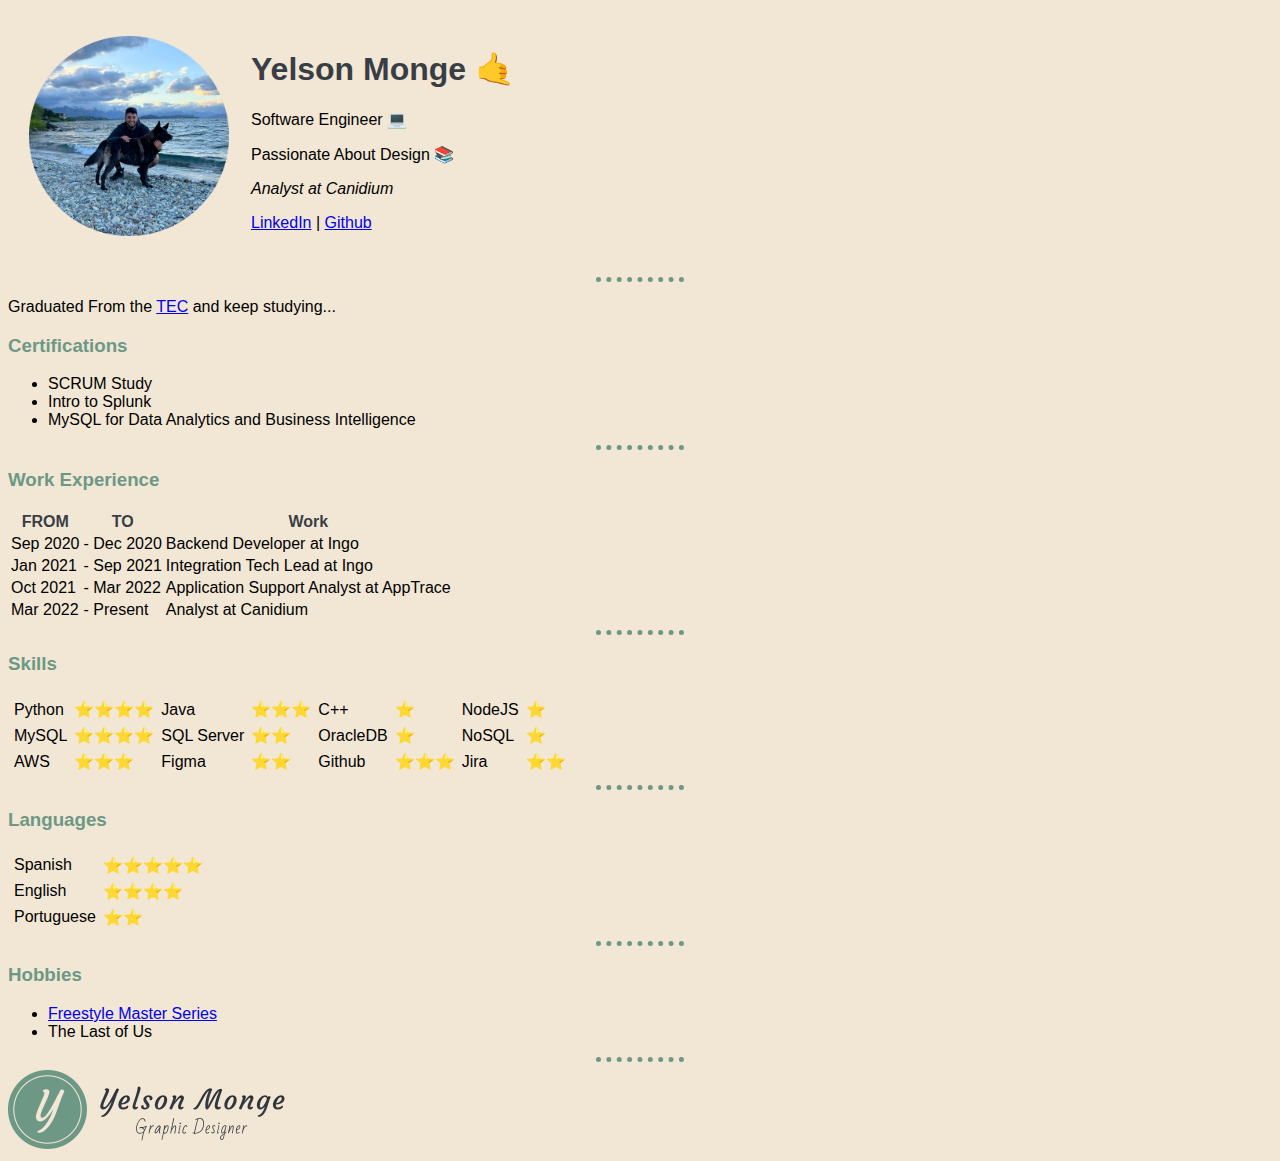
<file: index.html>
<!DOCTYPE html>
<html lang="en">
    <head>
        <meta charset="UTF-8">
        <title>Yelson Monge Site</title>
        <link rel="stylesheet" href="css/styles.css">
        <link rel="icon" href="images/logo_y.png">
    </head>
    <body>
        <table cellspacing = "20">
            <tr>
                <td>
                    <img src="images/me.png" alt="Logo" width="200">
                </td>
                <td>
                    <h1> Yelson Monge 🤙</h1>
                    <p> Software Engineer 💻</p>
                    <p> Passionate About Design 📚</p>
                    <p><em> Analyst at Canidium</em></p>
                    <p><a href="https://linkedin.com/in/yelson-andrés-monge-roa-9336911a2">LinkedIn</a> | <a href="https://github.com/Yelson11">Github</a></p>
                </td>
            </tr>
        </table>
        <hr>
        <p>Graduated From the <a href="https://tec.ac.cr">TEC</a> and keep studying...</p>
        <h3>Certifications</h3>
        <ul>
            <li>SCRUM Study</li>
            <li>Intro to Splunk</li>
            <li>MySQL for Data Analytics and Business Intelligence</li>
        </ul>
        <hr>
        <h3>Work Experience</h3>
        <table>
            <thead>
                <tr>
                    <th>FROM</th>
                    <th>TO</th>
                    <th>Work</th>
                </tr>
            </thead>
            <tbody>
                <tr>
                    <td>Sep 2020</td>
                    <td>- Dec 2020</td>
                    <td>Backend Developer at Ingo</td>
                </tr>
                <tr>
                    <td>Jan 2021</td>
                    <td>- Sep 2021</td>
                    <td>Integration Tech Lead at Ingo</td>
                </tr>
                <tr>
                    <td>Oct 2021</td>
                    <td>- Mar 2022</td>
                    <td>Application Support Analyst at AppTrace</td>
                </tr>
                <tr>
                    <td>Mar 2022</td>
                    <td>- Present</td>
                    <td>Analyst at Canidium</td>
                </tr>
            </tbody>
        </table>
        <hr>
        <h3>Skills</h3>
        <table cellspacing = "5">
            <tr>
                <td>Python</td>
                <td>⭐⭐⭐⭐</td>
                <td>Java</td>
                <td>⭐⭐⭐</td>
                <td>C++</td>
                <td>⭐</td>
                <td>NodeJS</td>
                <td>⭐</td>
            </tr>
            <tr>
                <td>MySQL</td>
                <td>⭐⭐⭐⭐</td>
                <td>SQL Server</td>
                <td>⭐⭐</td>
                <td>OracleDB</td>
                <td>⭐</td>
                <td>NoSQL</td>
                <td>⭐</td>
            </tr>
            <tr>
                <td>AWS</td>
                <td>⭐⭐⭐</td>
                <td>Figma</td>
                <td>⭐⭐</td>
                <td>Github</td>
                <td>⭐⭐⭐</td>
                <td>Jira</td>
                <td>⭐⭐</td>
            </tr>
        </table>
        <hr>
        <h3>Languages</h3>
        <table cellspacing = "5">
            <tr>
                <td>Spanish</td>
                <td>⭐⭐⭐⭐⭐</td>
            </tr>
            <tr>
                <td>English</td>
                <td>⭐⭐⭐⭐</td>
            </tr>
            <tr>
                <td>Portuguese</td>
                <td>⭐⭐</td>
            </tr>
        </table>
        <hr>
        <h3>Hobbies</h3>
        <ul>
            <li> <a href="fms.html">Freestyle Master Series</a></li>
            <li>The Last of Us</li>
        </ul>
        <hr>
        <img src="images/yelson_logo.png" alt="Logo" width="300">
    </body>
</html>
</file>
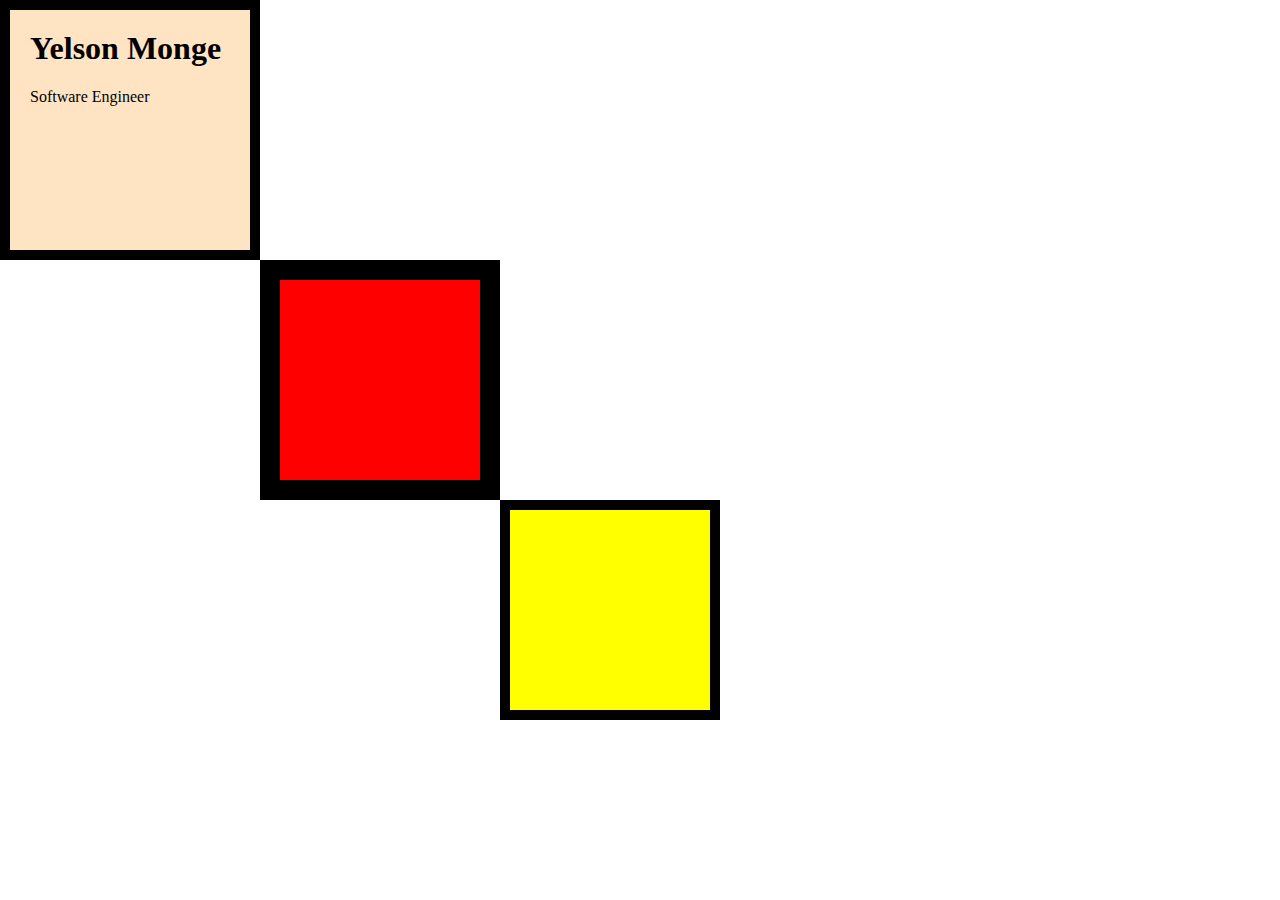
<file: div_sample.html>
<!DOCTYPE html>
<html lang="en">
    <head>
        <meta charset="UTF-8">
        <title>Yelson Monge Site</title>
        <link rel="stylesheet" href="css/div.css">
        <link rel="icon" href="images/logo_y.png">
    </head>
    <body>
        <div class="top">
            <h1> Yelson Monge</h1>
            <p> Software Engineer</p>
        </div>
        <div class="middle">

        </div>
        <div class="bottom">

        </div>
    </body>
</html>
</file>
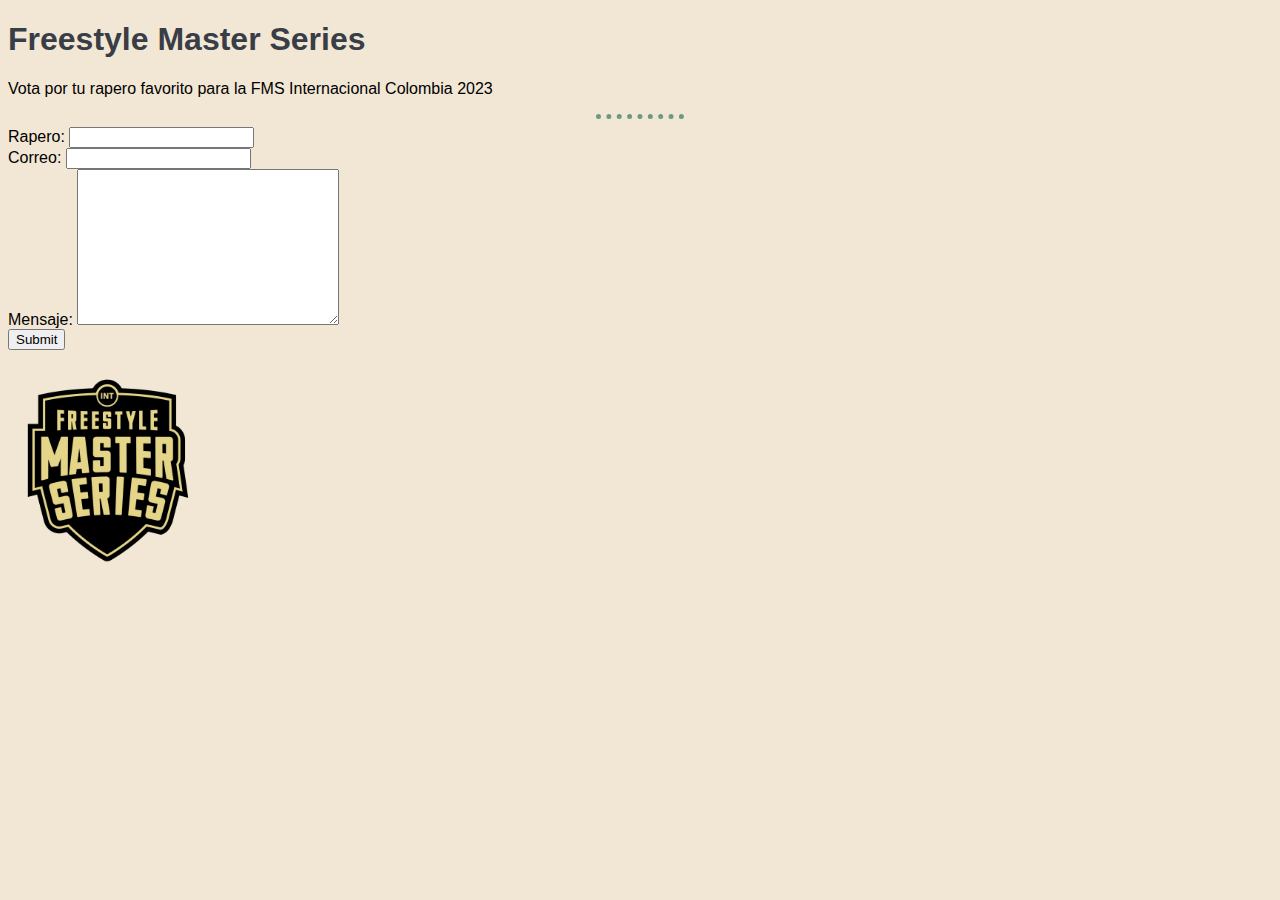
<file: fms.html>
<!DOCTYPE html>
<html lang="en">
<head>
    <meta charset="UTF-8">
    <meta http-equiv="X-UA-Compatible" content="IE=edge">
    <meta name="viewport" content="width=device-width, initial-scale=1.0">
    <title>FMS 🎤</title>
    <link rel="stylesheet" href="css/styles.css">
    <link rel="icon" href="images/logo_y.png">
</head>
<body>
    <h1 id="heading">Freestyle Master Series</h1>
    <p>Vota por tu rapero favorito para la FMS Internacional Colombia 2023</p>
    <hr>
    <form action="mailto:info@fms.com" method="post" enctype="text/plain">
        <label>Rapero:</label>
        <input type="text" name="yourRapper" value="">
        <br>
        <label>Correo:</label>
        <input type="email" name="yourEmail" value="">
        <br>
        <label>Mensaje:</label>
        <textarea name="yourMessage" cols="30" rows="10"></textarea>
        <br>
        <input type="submit" name="">
    </form>
    <br>
    <img class="fms" src="images/fms_logo.png" alt="Logo" width="200">
</body>
</html>
</file>
<file: css/styles.css>
body {
    background-color: #F2E7D5;
    font-family: Verdana, Geneva, Tahoma, sans-serif;
}

hr {
    border-style: dotted none none none;
    border-color: #6D9886;
    border-width: 5px;
    width: 7%;
}

h1 {
    color: #393E46;
}

h3 {
    color: #6D9886;
}

th {
    color: #393E46;
}

/*----------------- Class Selector -----------------
.fms{
    background-color: #393E46;
}

/*----------------- ID Selector -----------------
#heading {
    background-color: aqua;
}
*/

img:hover {
    background-color: #dbd1c0;
}
</file>
<file: css/div.css>
body{
    margin: 0;
}

h1{
    margin-top: 0;
}

.top{
    background-color: bisque;
    width: 200px;
    height: 200px;
    border: solid 10px;
    padding: 20px;
}

.middle{
    background-color: red;
    width: 200px;
    height: 200px;
    border: solid 20px;
    margin-left: 260px;
}

.bottom{
    background-color: yellow;
    width: 200px;
    height: 200px;
    border: solid 10px;
    margin-left: 500px;
}
</file>
